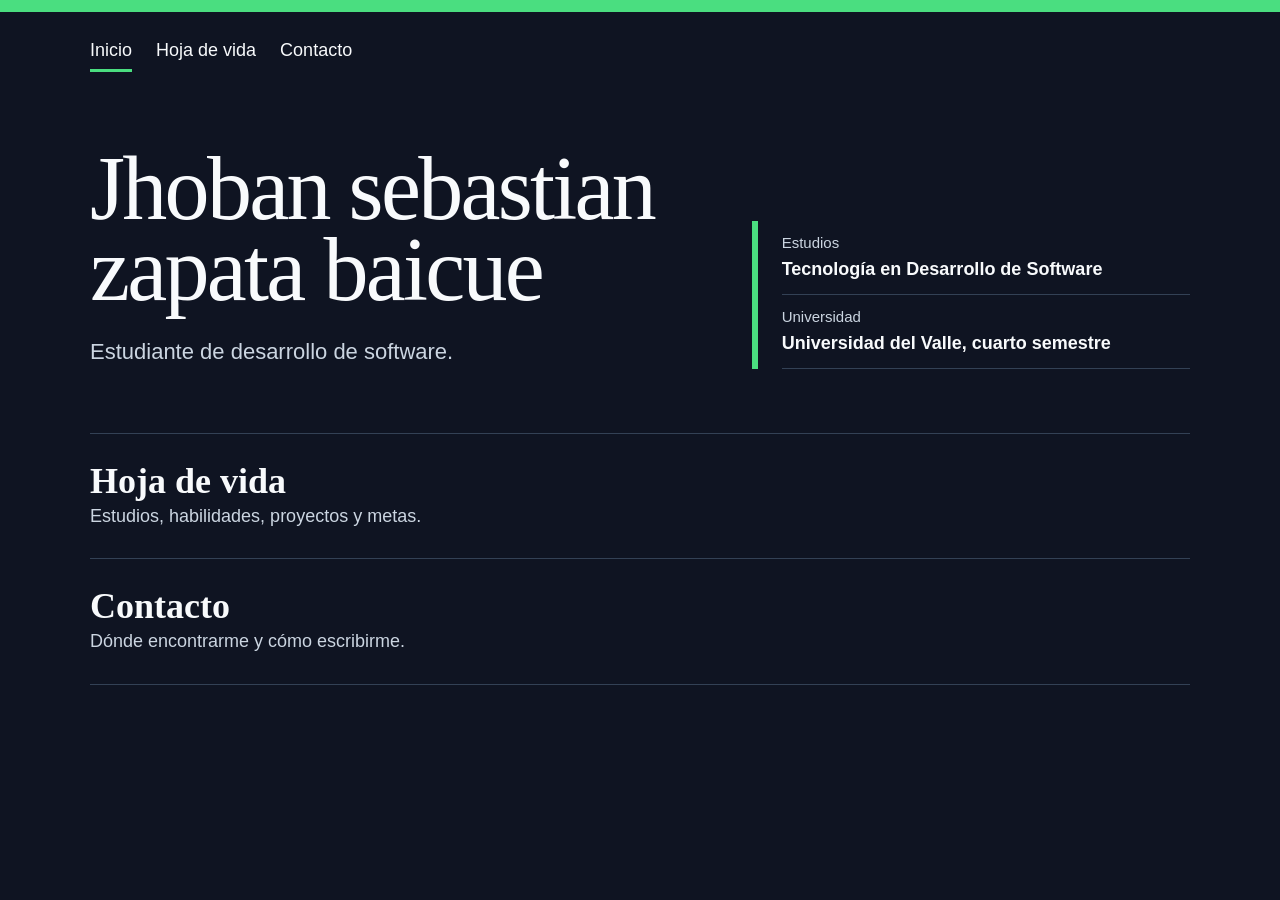
<file: index.html>
<!DOCTYPE html>
<html lang="es">
<head>
  <meta charset="utf-8">
  <meta name="viewport" content="width=device-width, initial-scale=1">
  <title>Jhoban - Desarrollo de software</title>
  <link rel="stylesheet" href="estilos.css">
</head>
<body>

  <header class="sitio contenedor">
   
    <nav aria-label="Principal">
      <a href="index.html" aria-current="page">Inicio</a>
      <a href="hojadevida.html">Hoja de vida</a>
      <a href="contacto.html">Contacto</a>
    </nav>
  </header>

  <main class="contenedor">

    <section class="hero">
      <div>
        <h1>Jhoban sebastian zapata baicue</h1>
        <p class="presentacion">Estudiante de desarrollo de software.</p>
      </div>
      <dl class="panel">
        <div><dt>Estudios</dt><dd>Tecnología en Desarrollo de Software</dd></div>
        <div><dt>Universidad</dt><dd>Universidad del Valle, cuarto semestre</dd></div>
      
      </dl>
    </section>

    <ul class="accesos">
      <li>
        <a href="hojadevida.html">
          <strong>Hoja de vida</strong>
          <span>Estudios, habilidades, proyectos y metas.</span>
        </a>
      </li>
      <li>
        <a href="contacto.html">
          <strong>Contacto</strong>
          <span>Dónde encontrarme y cómo escribirme.</span>
        </a>
      </li>
    </ul>

  </main>

  

</body>
</html>
</file>
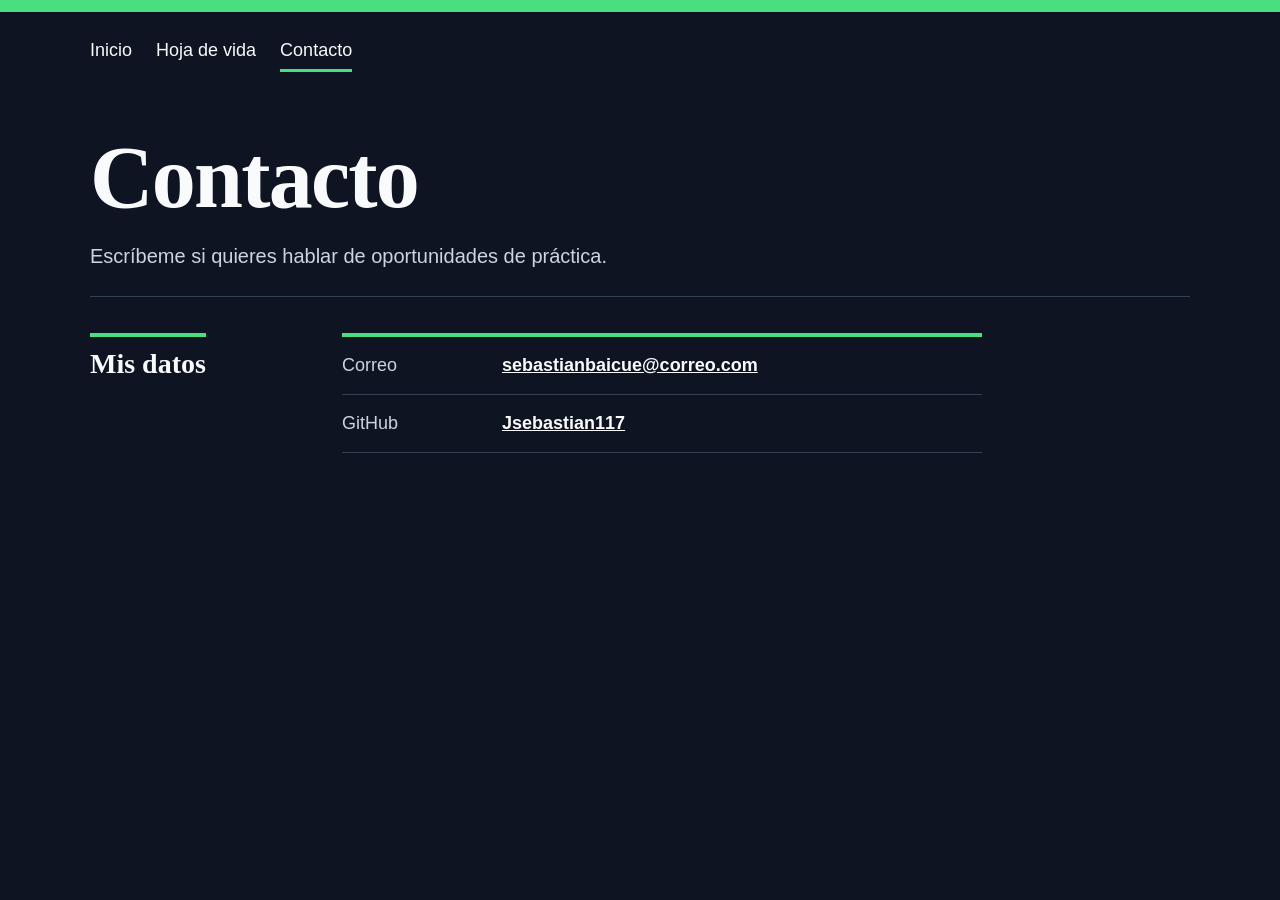
<file: contacto.html>
<!DOCTYPE html>
<html lang="es">
<head>
  <meta charset="utf-8">
  <meta name="viewport" content="width=device-width, initial-scale=1">
  <title>Contacto | Jhoban</title>
  <link rel="stylesheet" href="estilos.css">
</head>
<body>

  <header class="sitio contenedor">
   
    <nav aria-label="Principal">
      <a href="index.html">Inicio</a>
      <a href="hojadevida.html">Hoja de vida</a>
      <a href="contacto.html" aria-current="page">Contacto</a>
    </nav>
  </header>

  <main class="contenedor">

    <header class="titulo-pagina">
      <h1>Contacto</h1>
      <p>Escríbeme si quieres hablar de oportunidades de práctica.</p>
    </header>

    <section class="bloque">
      <h2>Mis datos</h2>
      <div>
        
        <dl class="ficha">
          <div><dt>Correo</dt><dd><a href="mailto:sebastianbaicue@correo.com">sebastianbaicue@correo.com</a></dd></div>
          <div><dt>GitHub</dt><dd><a href="https://github.com/Jsebastian117">Jsebastian117</a></dd></div>
        </dl>
      </div>
    </section>

  </main>



</body>
</html>
</file>
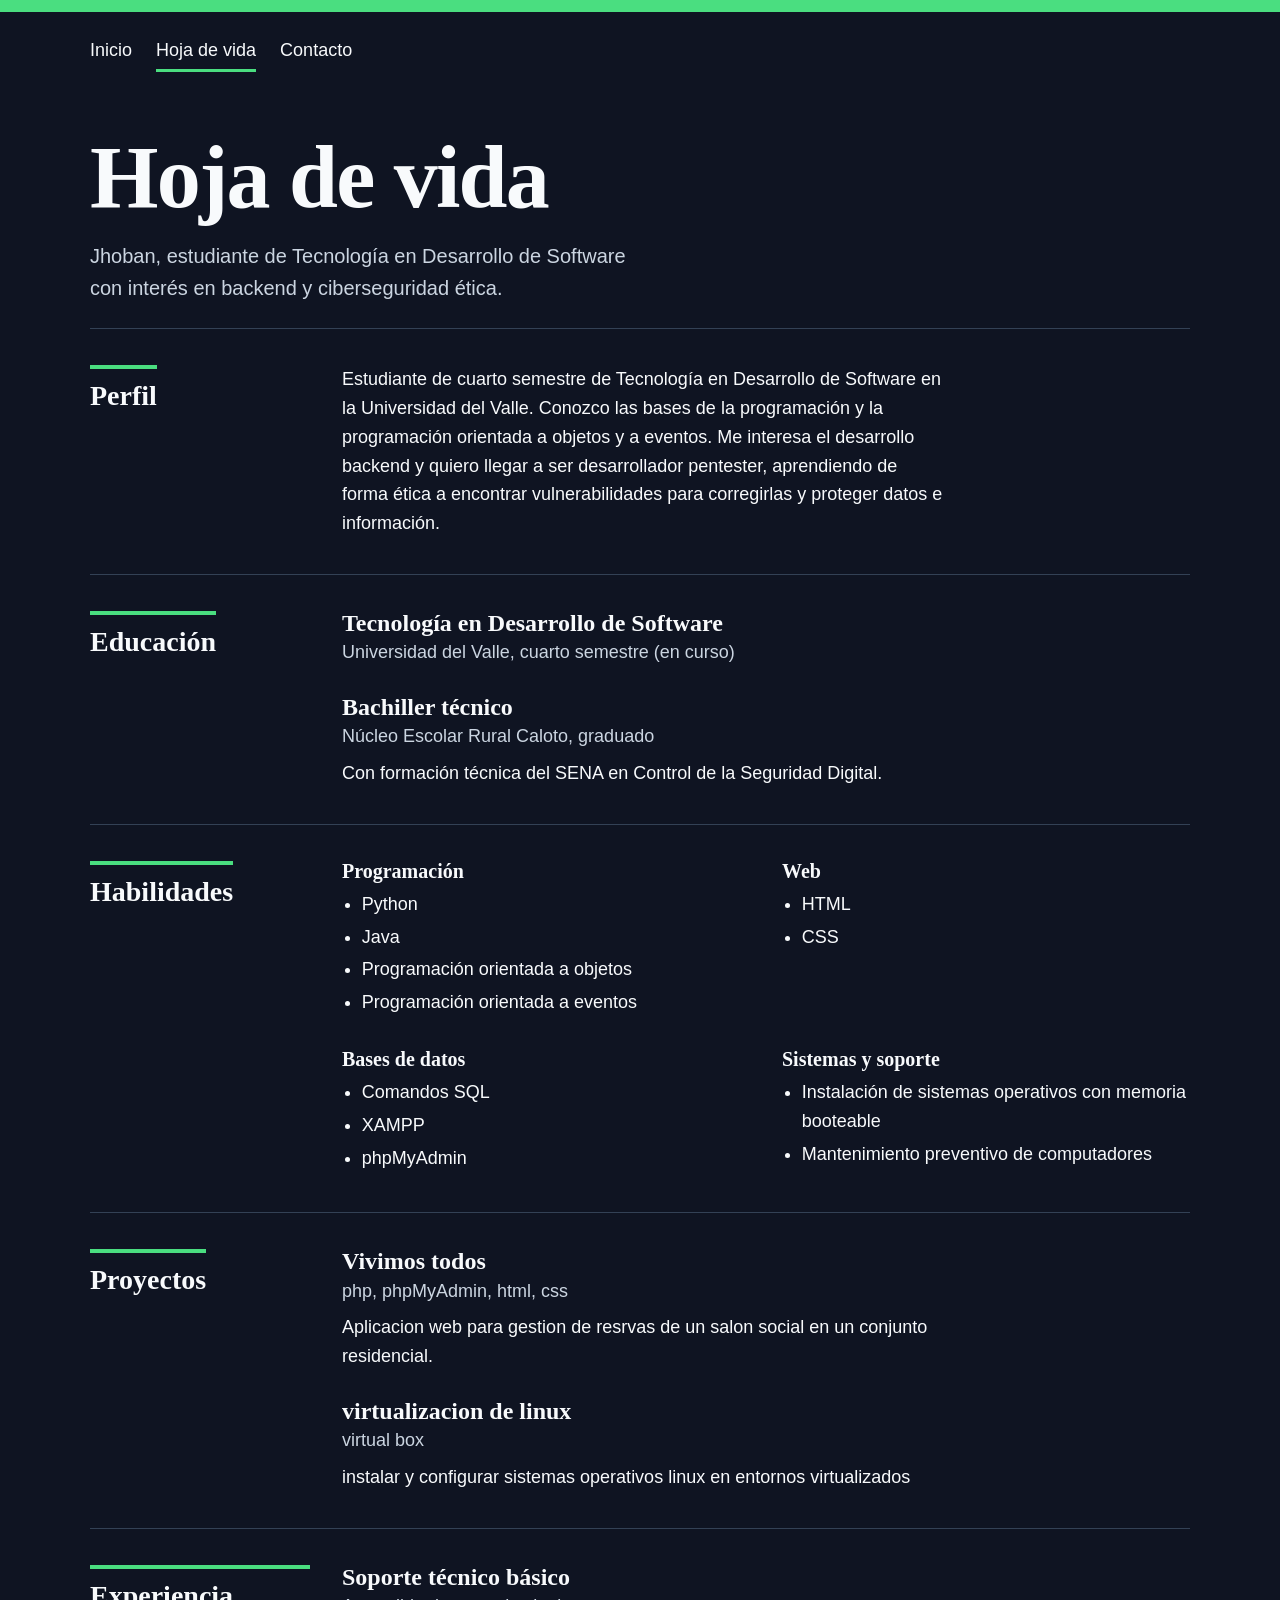
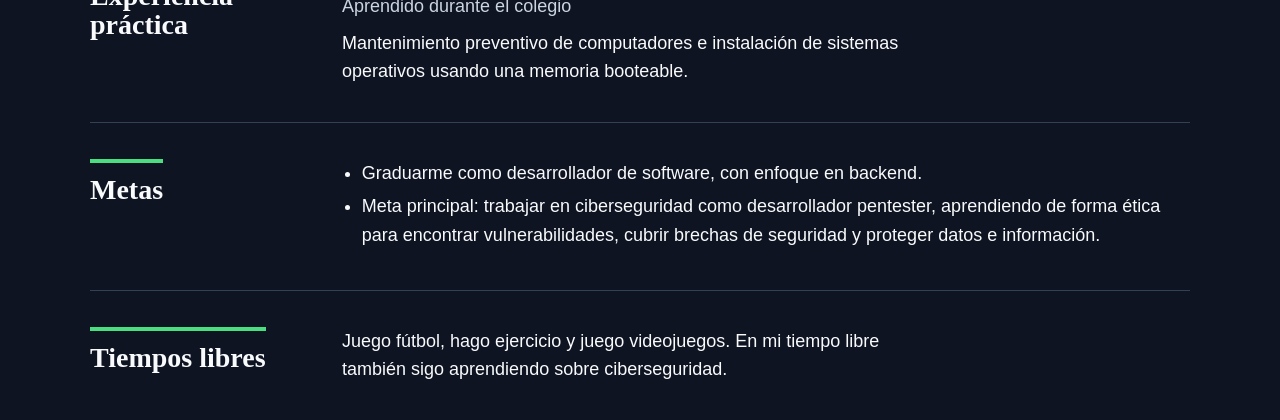
<file: hojadevida.html>
<!DOCTYPE html>
<html lang="es">
<head>
  <meta charset="utf-8">
  <meta name="viewport" content="width=device-width, initial-scale=1">
  <title>Hoja de vida | Jhoban</title>
  <link rel="stylesheet" href="estilos.css">
</head>
<body>

  <header class="sitio contenedor">
   
    <nav aria-label="Principal">
      <a href="index.html">Inicio</a>
      <a href="hojadevida.html" aria-current="page">Hoja de vida</a>
      <a href="contacto.html">Contacto</a>
    </nav>
  </header>

  <main class="contenedor">

    <header class="titulo-pagina">
      <h1>Hoja de vida</h1>
      <p>Jhoban, estudiante de Tecnología en Desarrollo de Software con interés en backend y ciberseguridad ética.</p>
    </header>

    <section class="bloque">
      <h2>Perfil</h2>
      <div>
        <p>Estudiante de cuarto semestre de Tecnología en Desarrollo de Software en la Universidad del Valle. Conozco las bases de la programación y la programación orientada a objetos y a eventos. Me interesa el desarrollo backend y quiero llegar a ser desarrollador pentester, aprendiendo de forma ética a encontrar vulnerabilidades para corregirlas y proteger datos e información.</p>
      </div>
    </section>

    <section class="bloque">
      <h2>Educación</h2>
      <div>
        <article class="entrada">
          <h3>Tecnología en Desarrollo de Software</h3>
          <p class="meta">Universidad del Valle, cuarto semestre (en curso)</p>
         
        </article>
        <article class="entrada">
          <h3>Bachiller técnico</h3>
          <p class="meta">Núcleo Escolar Rural Caloto, graduado</p>
          <p>Con formación técnica del SENA en Control de la Seguridad Digital.</p>
        </article>
      </div>
    </section>

    <section class="bloque">
      <h2>Habilidades</h2>
      <div class="grupos">
        <div class="grupo">
          <h3>Programación</h3>
          <ul>
            <li>Python</li>
            <li>Java</li>
            <li>Programación orientada a objetos</li>
            <li>Programación orientada a eventos</li>
          </ul>
        </div>
        <div class="grupo">
          <h3>Web</h3>
          <ul>
            <li>HTML</li>
            <li>CSS</li>
          </ul>
        </div>
        <div class="grupo">
          <h3>Bases de datos</h3>
          <ul>
            <li>Comandos SQL</li>
            <li>XAMPP</li>
            <li>phpMyAdmin</li>
          </ul>
        </div>
        <div class="grupo">
          <h3>Sistemas y soporte</h3>
          <ul>
            <li>Instalación de sistemas operativos con memoria booteable</li>
            <li>Mantenimiento preventivo de computadores</li>
          </ul>
        </div>
      </div>
    </section>

    <section class="bloque">
      <h2>Proyectos</h2>
      <div>
        <article class="entrada">
          <h3>Vivimos todos</h3>
          <p class="meta">php, phpMyAdmin, html, css</p>
          <p>Aplicacion web para gestion de resrvas de un salon social en un conjunto residencial.</p>
        </article>
        <article class="entrada">
          <h3>virtualizacion de linux</h3>
          <p class="meta">virtual box</p>
          <p>instalar y configurar sistemas operativos linux en entornos virtualizados</p>
        </article>
      </div>
    </section>

    <section class="bloque">
      <h2>Experiencia práctica</h2>
      <div>
        <article class="entrada">
          <h3>Soporte técnico básico</h3>
          <p class="meta">Aprendido durante el colegio</p>
          <p>Mantenimiento preventivo de computadores e instalación de sistemas operativos usando una memoria booteable.</p>
        </article>
      </div>
    </section>

    <section class="bloque">
      <h2>Metas</h2>
      <div>
        <ul class="lista">
          <li>Graduarme como desarrollador de software, con enfoque en backend.</li>
          <li>Meta principal: trabajar en ciberseguridad como desarrollador pentester, aprendiendo de forma ética para encontrar vulnerabilidades, cubrir brechas de seguridad y proteger datos e información.</li>
        </ul>
      </div>
    </section>

    <section class="bloque">
      <h2> Tiempos libres </h2>
      <div>
        <p>Juego fútbol, hago ejercicio y juego videojuegos. En mi tiempo libre también sigo aprendiendo sobre ciberseguridad.</p>
      </div>
    </section>

  </main>

  

</body>
</html>
</file>
<file: estilos.css>
:root {
  --fondo:#0f1422;
  --papel: white;
  --tinta:#F8FAFC;
  --tinta-suave:#CBD5E1;
  --linea: #334155;
  --acento: #4ADE80;
  --titulos: Georgia, "Times New Roman", serif;
  --texto: Arial, Helvetica, sans-serif;
}

*,
*::before,
*::after {
  box-sizing: border-box;
}

html {
  scroll-padding-top: 16px;
}

body {
  margin: 0;
  background: var(--fondo);
  color: var(--tinta);
  font-family: var(--texto);
  font-size: 1.125rem;
  line-height: 1.6;
  border-top: 12px solid var(--acento);
}

a {
  color: inherit;
}

a:focus-visible {
  outline: 3px solid var(--tinta);
  outline-offset: 3px;
}

.contenedor {
  width: min(1100px, 100% - 48px);
  margin-inline: auto;
}

h1,
h2,
h3 {
  font-family: var(--titulos);
  line-height: 1.05;
  margin: 0;
}

/* ---------- Encabezado ---------- */

.sitio {
  display: flex;
  flex-wrap: wrap;
  justify-content: space-between;
  align-items: center;
  gap: 12px 24px;
  padding-block: 20px;
}

.marca {
  font-family: var(--titulos);
  font-size: 1.5rem;
  font-weight: 800;
  text-decoration: none;
}

.sitio nav {
  display: flex;
  gap: 24px;
}

.sitio nav a {
  padding-block: 4px;
  border-bottom: 3px solid transparent;
  font-weight: 500;
  text-decoration: none;
}

.sitio nav a:hover {
  border-bottom-color: var(--tinta-suave);
}

.sitio nav a[aria-current="page"] {
  border-bottom-color: var(--acento);
}

/* ---------- Inicio ---------- */

.hero {
  display: grid;
  grid-template-columns: 1.4fr 1fr;
  gap: 48px;
  align-items: end;
  padding-block: 56px 64px;
}

.hero h1 {
  font-size: 90px;
  font-weight: 300;
  line-height: 0.9;
  letter-spacing: -0.03em;
}

.hero .presentacion {
  max-width: 34ch;
  margin: 24px 0 0;
  font-size: 1.375rem;
  color: var(--tinta-suave);
}

.panel {
  margin: 0;
  padding-left: 24px;
  border-left: 6px solid var(--acento);
}

.panel div {
  padding: 10px 0;
  border-bottom: 1px solid var(--linea);
}

.panel dt {
  font-size: 0.9375rem;
  color: var(--tinta-suave);
}

.panel dd {
  margin: 0;
  font-weight: 600;
}

.accesos {
  list-style: none;
  margin: 0;
  padding: 0 0 64px;
}

.accesos li {
  border-top: 1px solid var(--linea);
}

.accesos li:last-child {
  border-bottom: 1px solid var(--linea);
}

.accesos a {
  display: block;
  padding: 28px 0;
  text-decoration: none;
}

.accesos strong {
  display: block;
  font-family: var(--titulos);
  font-size: 2.25rem;
  line-height: 1.1;
}

.accesos span {
  color: var(--tinta-suave);
}

.accesos a:hover strong {
  text-decoration: underline;
  text-decoration-color: var(--acento);
  text-decoration-thickness: 5px;
  text-underline-offset: 6px;
}

/* ---------- Hoja de vida y contacto ---------- */

.titulo-pagina {
  padding-block: 40px 24px;
}

.titulo-pagina h1 {
  font-size: clamp(2.75rem, 8vw, 5.5rem);
  font-weight: 800;
  letter-spacing: -0.02em;
}

.titulo-pagina p {
  max-width: 50ch;
  margin: 16px 0 0;
  font-size: 1.25rem;
  color: var(--tinta-suave);
}

.bloque {
  display: grid;
  grid-template-columns: 220px 1fr;
  gap: 32px;
  padding-block: 36px;
  border-top: 1px solid var(--linea);
}

.bloque > h2 {
  align-self: start;
  width: fit-content;
  padding-top: 12px;
  border-top: 4px solid var(--acento);
  font-size: 1.75rem;
}

.entrada + .entrada {
  margin-top: 28px;
}

.entrada h3 {
  font-size: 1.5rem;
}

.entrada .meta {
  margin: 2px 0 8px;
  color: var(--tinta-suave);
}

.entrada p,
.bloque > div > p {
  max-width: 60ch;
  margin: 0;
}

.grupos {
  display: grid;
  grid-template-columns: repeat(2, 1fr);
  gap: 28px 32px;
}

.grupo h3 {
  margin-bottom: 8px;
  font-size: 1.25rem;
}

.grupo ul,
.lista {
  margin: 0;
  padding-left: 1.1em;
}

.grupo li,
.lista li {
  margin-bottom: 4px;
}

.ficha {
  margin: 0;
  border-top: 4px solid var(--acento);
  max-width: 640px;
}

.ficha div {
  display: grid;
  grid-template-columns: 9rem 1fr;
  gap: 16px;
  padding: 14px 0;
  border-bottom: 1px solid var(--linea);
}

.ficha dt {
  color: var(--tinta-suave);
}

.ficha dd {
  margin: 0;
  font-weight: 600;
}

.boton {
  display: inline-block;
  margin-top: 24px;
  padding: 14px 24px;
  background: var(--tinta);
  color: white;
  font-weight: 600;
  text-decoration: none;
}

.boton:hover {
  background: var(--acento);
  color: var(--tinta);
}


.pie {
  padding-block: 32px 48px;
  border-top: 1px solid var(--linea);
  font-size: 0.9375rem;
  color: var(--tinta-suave);
}

.pie p {
  margin: 0;
}


@media (max-width: 760px) {
  .hero {
    grid-template-columns: 1fr;
    gap: 32px;
    padding-block: 40px;
  }

  .bloque {
    grid-template-columns: 1fr;
    gap: 16px;
  }

  .grupos {
    grid-template-columns: 1fr;
  }

  .ficha div {
    grid-template-columns: 7rem 1fr;
  }
}
</file>
